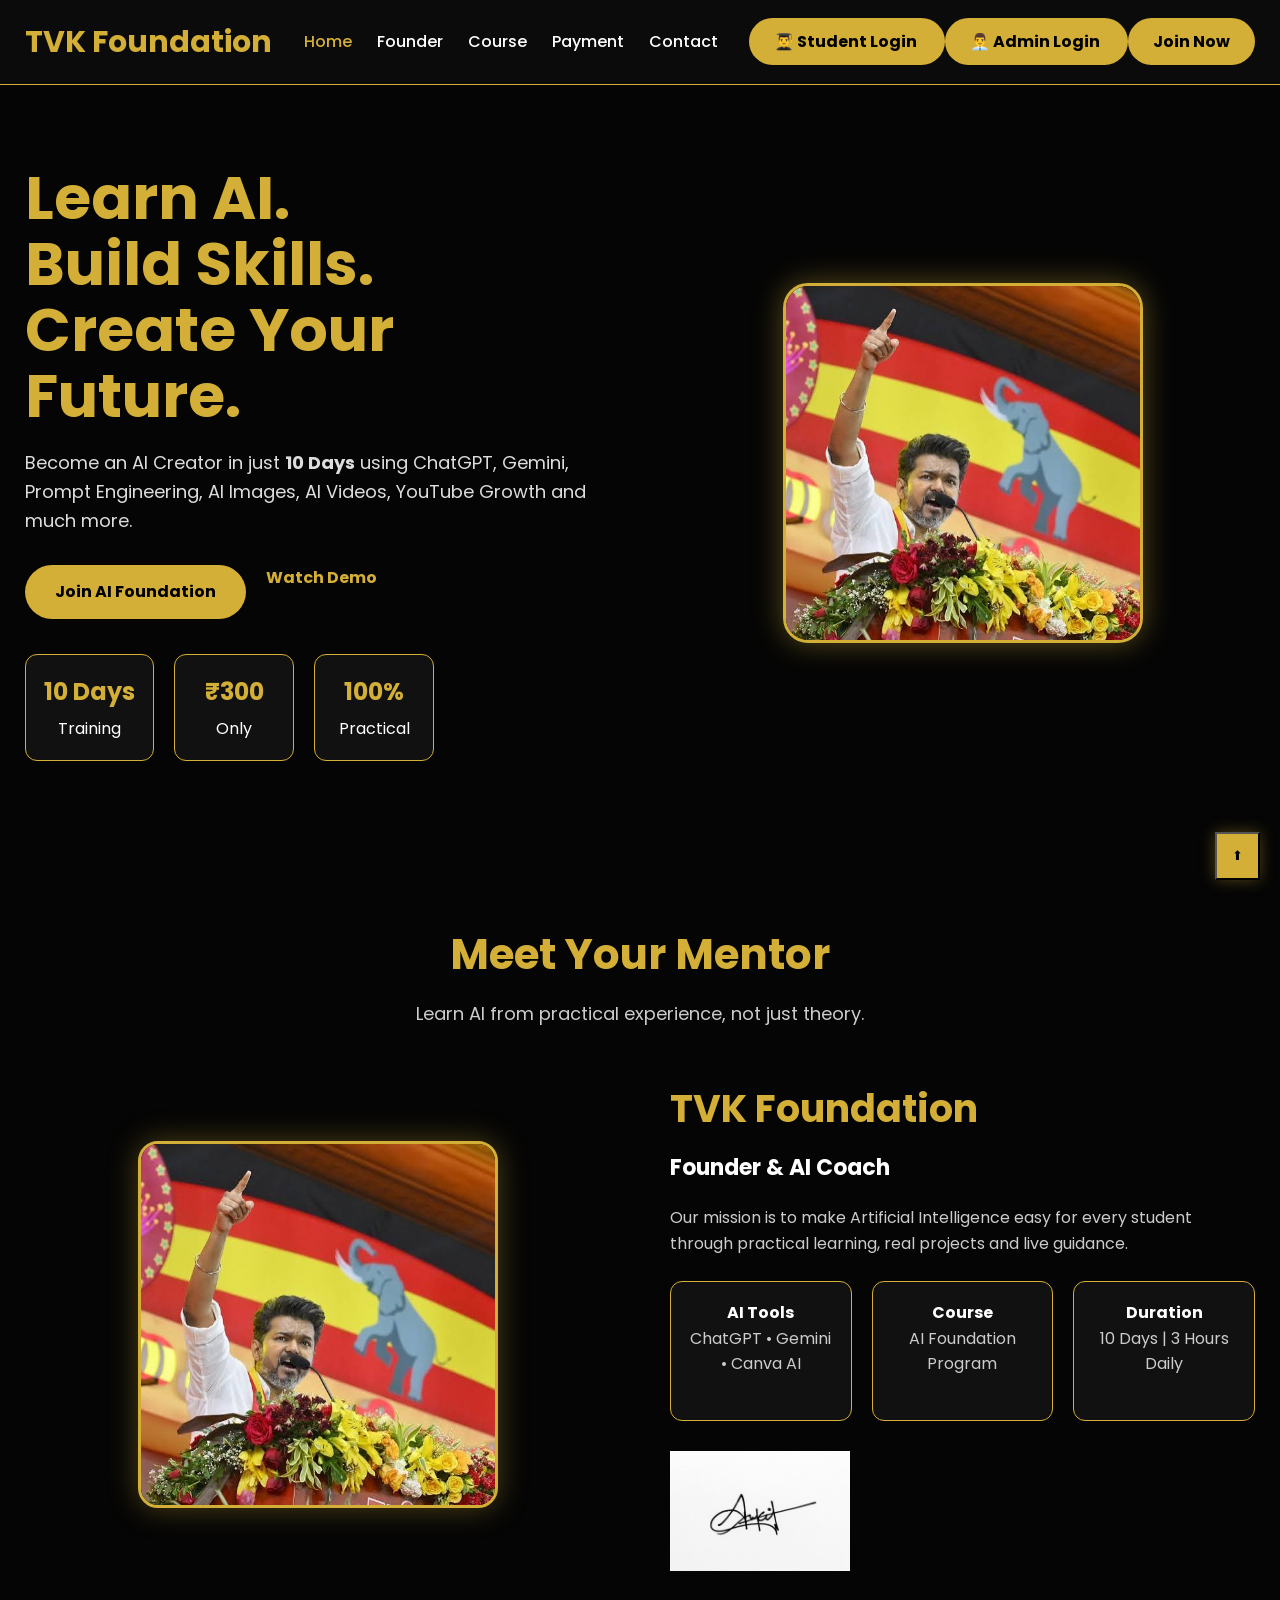
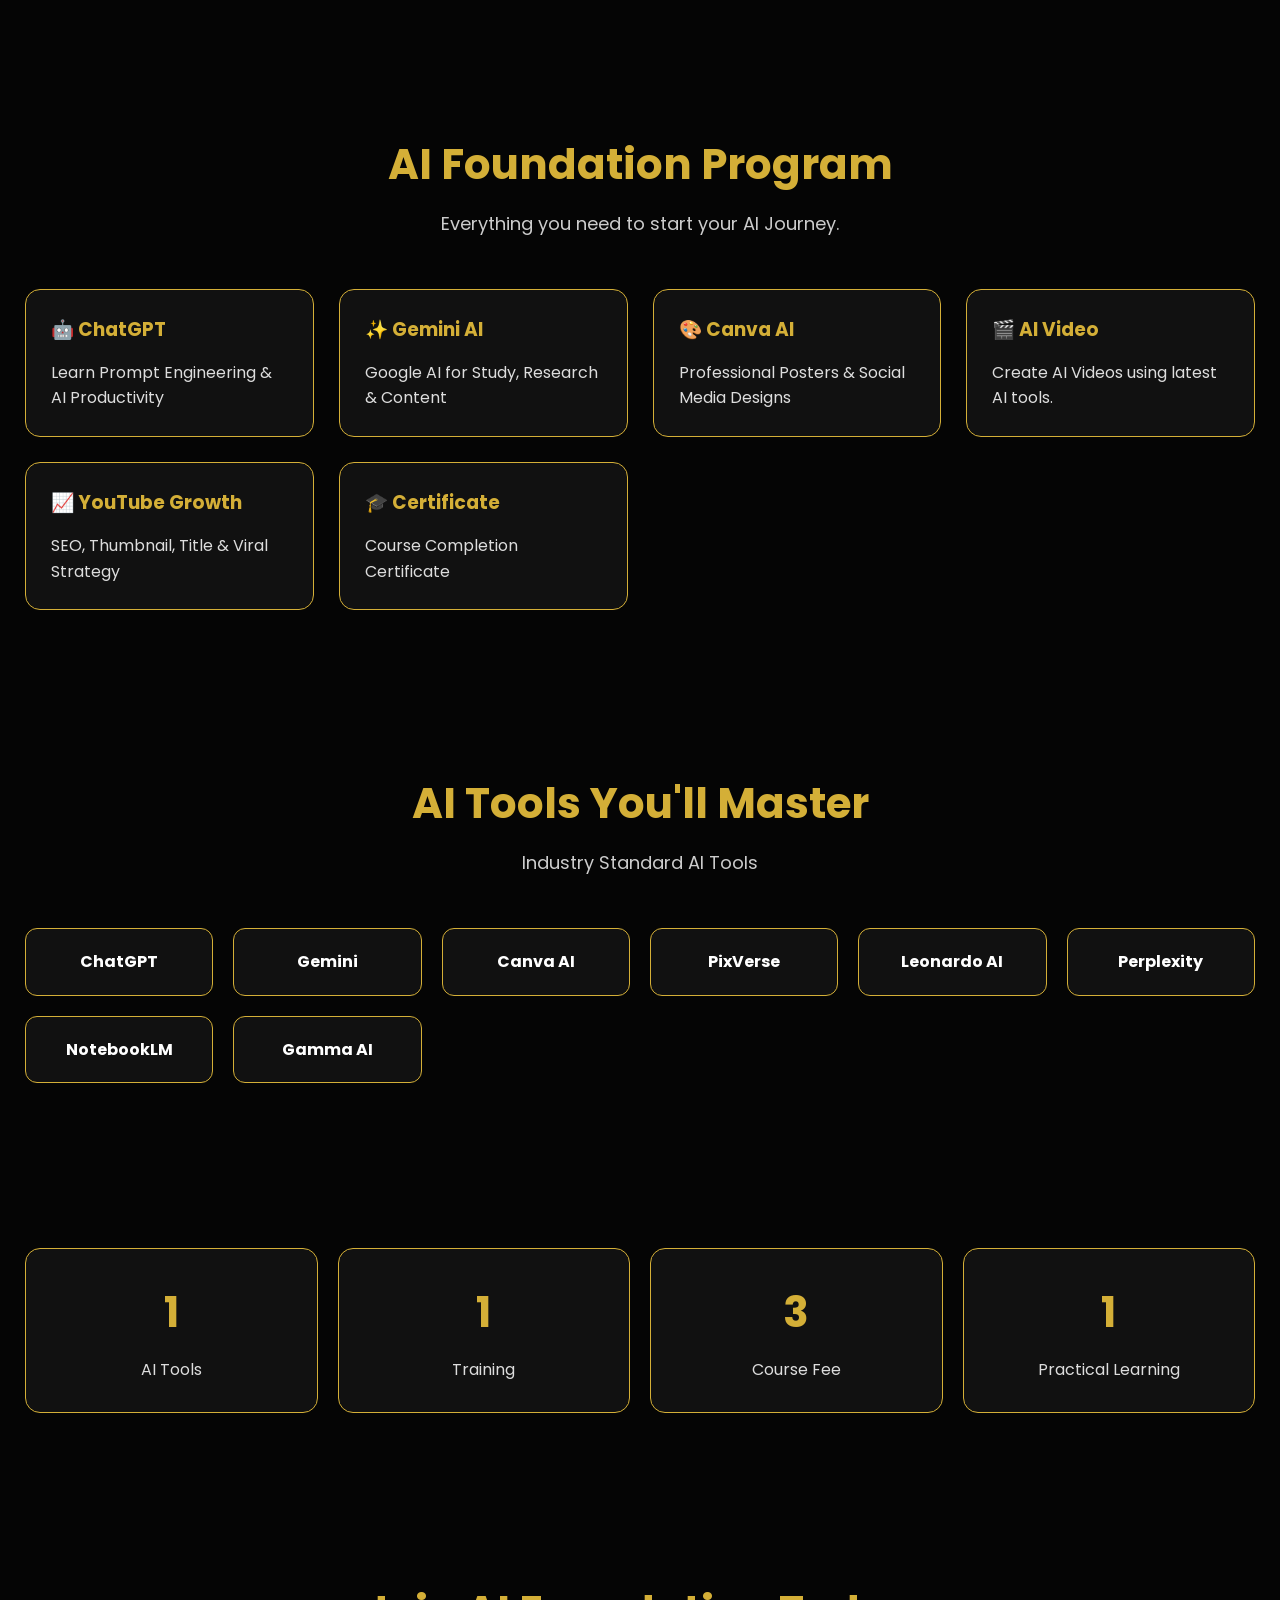
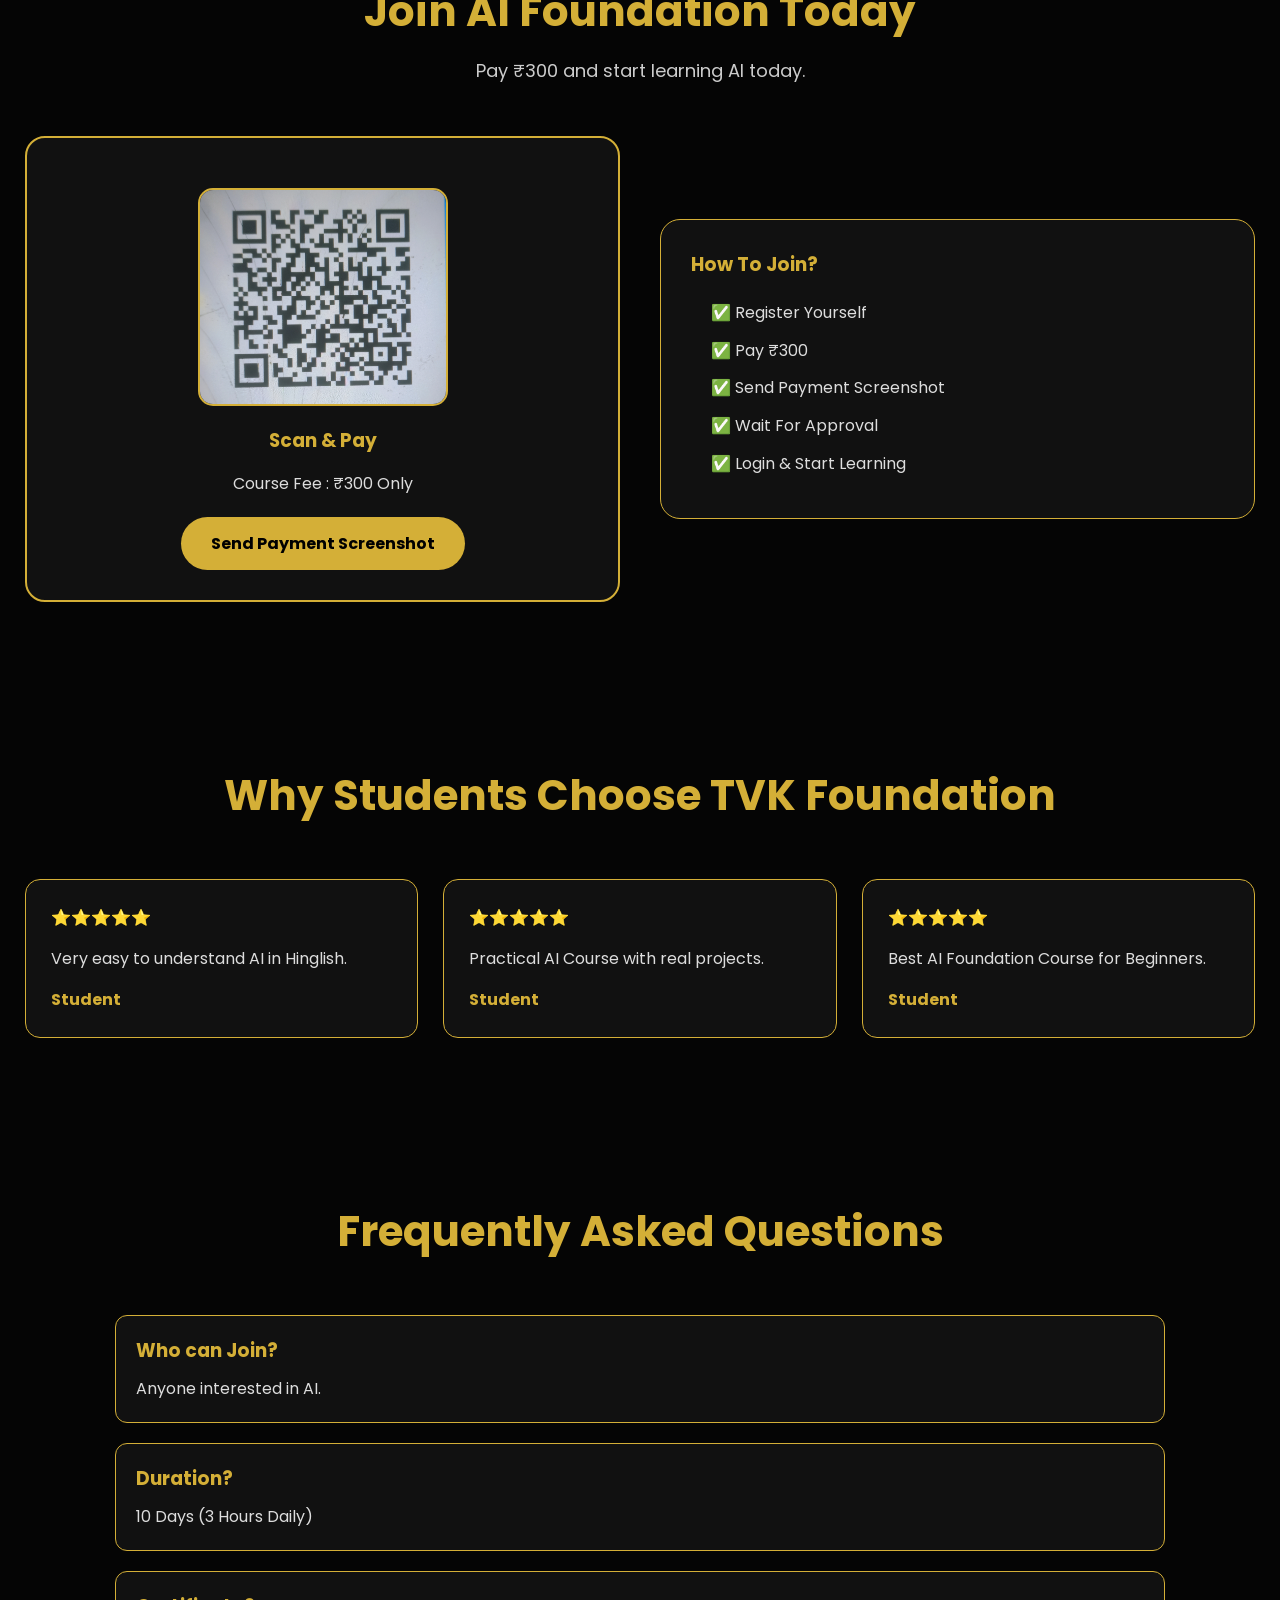
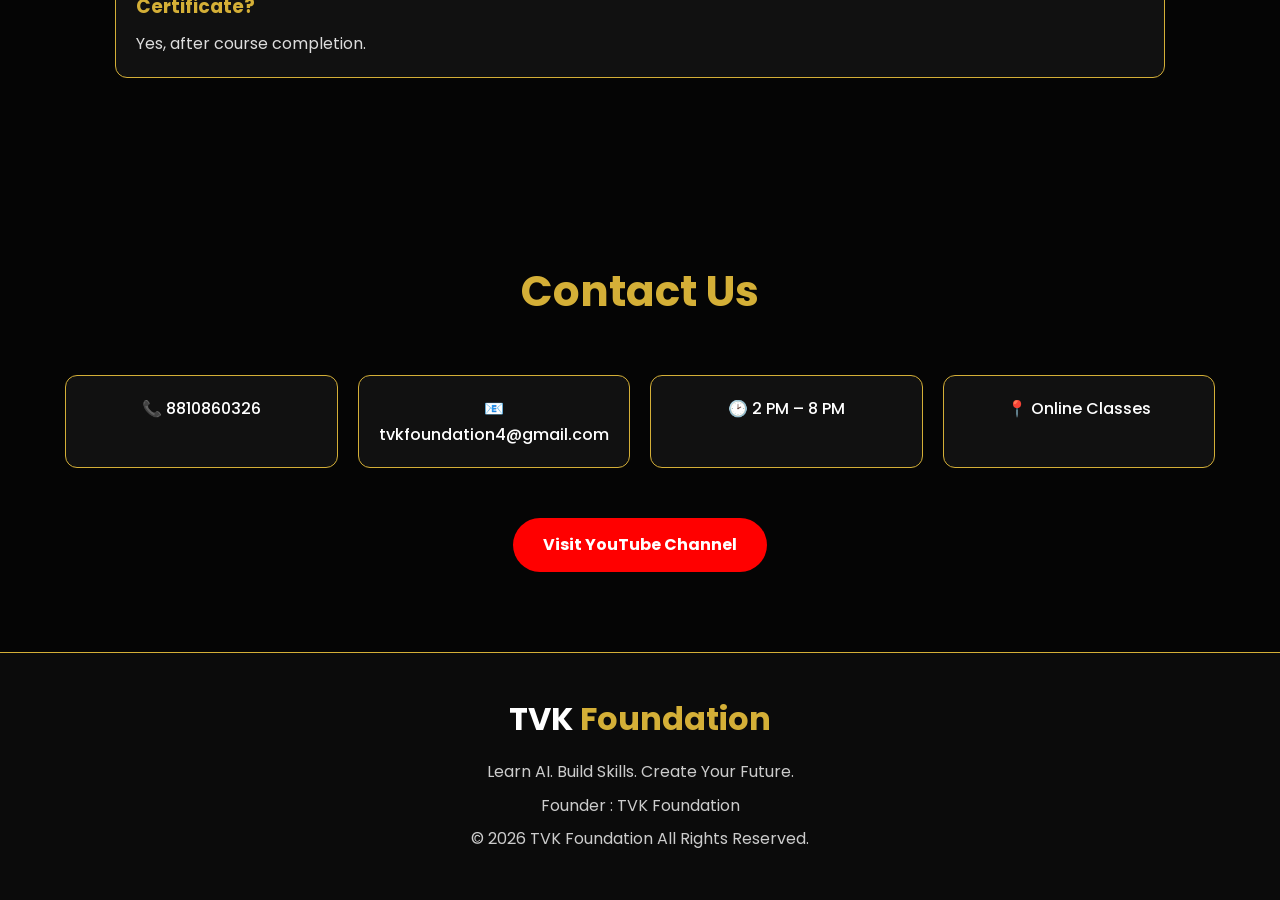
<file: index.html>
<!DOCTYPE html>
<html lang="en">

<head>

<meta charset="UTF-8">

<meta name="viewport"
content="width=device-width, initial-scale=1.0">

<title>
TVK Foundation | Learn AI. Build Skills. Create Your Future.
</title>

<meta name="description"
content="TVK Foundation - India's Practical AI Learning Platform">

<meta name="keywords"
content="AI, ChatGPT, Gemini, Prompt Engineering, AI Course, TVK Foundation">

<meta name="author"
content="TVK Foundation">

<link rel="icon"
href="images/logo.png">

<link rel="stylesheet"
href="style.css">

<link
href="https://fonts.googleapis.com/css2?family=Poppins:wght@300;400;500;600;700;800&display=swap"
rel="stylesheet">

</head>

<body>

<!-- ==========================
        NAVBAR
========================== -->

<header>

<nav class="navbar">

<div class="logo">

<span>TVK Foundation</span>

</div>

<ul class="nav-links">

<li><a href="#home">Home</a></li>

<li><a href="#founder">Founder</a></li>

<li><a href="#course">Course</a></li>

<li><a href="#payment">Payment</a></li>

<li><a href="#contact">Contact</a></li>

</ul>

<div class="login-group">

<a
href="login.html"
class="join-btn student-btn">

👨‍🎓 Student Login

</a>

<a
href="admin-login.html"
class="join-btn admin-btn">

👨‍💼 Admin Login

</a>

<a
href="register.html"
class="join-btn register-btn">

Join Now

</a>

</div>

<div class="menu-btn">

☰

</div>

</nav>

</header>

<!-- ==========================
        HERO
========================== -->

<section
class="hero"
id="home">

<div class="hero-left">

<h1>

Learn AI.

<br>

Build Skills.

<br>

Create Your Future.

</h1>

<p>

Become an AI Creator in just

<strong>10 Days</strong>

using ChatGPT,

Gemini,

Prompt Engineering,

AI Images,

AI Videos,

YouTube Growth

and much more.

</p>

<div class="hero-buttons">

<a
href="register.html"
class="main-btn">

Join AI Foundation

</a>

<a
href="https://youtube.com/@tvkfoundation?si=gELs54G53B4GztDU"
target="_blank"
class="secondary-btn">

Watch Demo

</a>

</div>

<div class="hero-stats">

<div>

<h2>10 Days</h2>

<span>Training</span>

</div>

<div>

<h2>₹300</h2>

<span>Only</span>

</div>

<div>

<h2>100%</h2>

<span>Practical</span>

</div>

</div>

</div>

<div class="hero-right">

<div class="hero-image">

<img
src="TvkFounder.jpeg"
alt="TVK Foundation Founder">

</div>

</div>

</section><!-- =================================
        FOUNDER SECTION
================================= -->

<section class="founder" id="founder">

<div class="section-title">

<h2>Meet Your Mentor</h2>

<p>

Learn AI from practical experience,
not just theory.

</p>

</div>

<div class="founder-container">

<div class="founder-image">

<img
src="TvkFounder.jpeg"
alt="Founder">

</div>

<div class="founder-content">

<h2>TVK Foundation</h2>

<h3>Founder & AI Coach</h3>

<p>

Our mission is to make Artificial
Intelligence easy for every student
through practical learning,
real projects and live guidance.

</p>

<div class="founder-info">

<div>

<h4>AI Tools</h4>

<p>

ChatGPT • Gemini • Canva AI

</p>

</div>

<div>

<h4>Course</h4>

<p>

AI Foundation Program

</p>

</div>

<div>

<h4>Duration</h4>

<p>

10 Days | 3 Hours Daily

</p>

</div>

</div>

<img
src="signature.png"
class="signature"
alt="Signature">

</div>

</div>

</section>

<!-- =================================
        COURSE SECTION
================================= -->

<section
class="course"
id="course">

<div class="section-title">

<h2>

AI Foundation Program

</h2>

<p>

Everything you need to start
your AI Journey.

</p>

</div>

<div class="course-grid">

<div class="course-card">

<h3>🤖 ChatGPT</h3>

<p>

Learn Prompt Engineering
& AI Productivity

</p>

</div>

<div class="course-card">

<h3>✨ Gemini AI</h3>

<p>

Google AI for Study,
Research & Content

</p>

</div>

<div class="course-card">

<h3>🎨 Canva AI</h3>

<p>

Professional Posters &
Social Media Designs

</p>

</div>

<div class="course-card">

<h3>🎬 AI Video</h3>

<p>

Create AI Videos
using latest AI tools.

</p>

</div>

<div class="course-card">

<h3>📈 YouTube Growth</h3>

<p>

SEO, Thumbnail,
Title & Viral Strategy

</p>

</div>

<div class="course-card">

<h3>🎓 Certificate</h3>

<p>

Course Completion
Certificate

</p>

</div>

</div>

</section>

<!-- =================================
        AI TOOLS
================================= -->

<section class="tools">

<div class="section-title">

<h2>

AI Tools You'll Master

</h2>

<p>

Industry Standard
AI Tools

</p>

</div>

<div class="tools-grid">

<div class="tool-box">

ChatGPT

</div>

<div class="tool-box">

Gemini

</div>

<div class="tool-box">

Canva AI

</div>

<div class="tool-box">

PixVerse

</div>

<div class="tool-box">

Leonardo AI

</div>

<div class="tool-box">

Perplexity

</div>

<div class="tool-box">

NotebookLM

</div>

<div class="tool-box">

Gamma AI

</div>

</div>

</section>

<!-- =================================
        STATS
================================= -->

<section class="stats">

<div class="stat-box">

<h2>10+</h2>

<p>

AI Tools

</p>

</div>

<div class="stat-box">

<h2>10 Days</h2>

<p>

Training

</p>

</div>

<div class="stat-box">

<h2>₹300</h2>

<p>

Course Fee

</p>

</div>

<div class="stat-box">

<h2>100%</h2>

<p>

Practical Learning

</p>

</div>

</section><!--=================================
        PAYMENT SECTION
==================================-->

<section class="payment" id="payment">

<div class="section-title">

<h2>Join AI Foundation Today</h2>

<p>Pay ₹300 and start learning AI today.</p>

</div>

<div class="payment-container">

<div class="payment-card">

<img src="tvk_qr.png" alt="QR Code">

<h3>Scan & Pay</h3>

<p>Course Fee : ₹300 Only</p>

<a
href="https://wa.me/918810860326"
target="_blank"
class="pay-btn">

Send Payment Screenshot

</a>

</div>

<div class="payment-steps">

<h3>How To Join?</h3>

<ul>

<li>✅ Register Yourself</li>

<li>✅ Pay ₹300</li>

<li>✅ Send Payment Screenshot</li>

<li>✅ Wait For Approval</li>

<li>✅ Login & Start Learning</li>

</ul>

</div>

</div>

</section>

<!--=================================
        TESTIMONIALS
==================================-->

<section class="testimonials">

<div class="section-title">

<h2>Why Students Choose TVK Foundation</h2>

</div>

<div class="testimonial-grid">

<div class="testimonial-card">

⭐⭐⭐⭐⭐

<p>

Very easy to understand AI in Hinglish.

</p>

<h4>Student</h4>

</div>

<div class="testimonial-card">

⭐⭐⭐⭐⭐

<p>

Practical AI Course with real projects.

</p>

<h4>Student</h4>

</div>

<div class="testimonial-card">

⭐⭐⭐⭐⭐

<p>

Best AI Foundation Course for Beginners.

</p>

<h4>Student</h4>

</div>

</div>

</section>

<!--=================================
        FAQ
==================================-->

<section class="faq">

<div class="section-title">

<h2>Frequently Asked Questions</h2>

</div>

<div class="faq-box">

<h3>Who can Join?</h3>

<p>

Anyone interested in AI.

</p>

</div>

<div class="faq-box">

<h3>Duration?</h3>

<p>

10 Days (3 Hours Daily)

</p>

</div>

<div class="faq-box">

<h3>Certificate?</h3>

<p>

Yes, after course completion.

</p>

</div>

</section>

<!--=================================
        CONTACT
==================================-->

<section class="contact" id="contact">

<div class="section-title">

<h2>Contact Us</h2>

</div>

<div class="contact-grid">

<div>

📞 8810860326

</div>

<div>

📧 tvkfoundation4@gmail.com

</div>

<div>

🕑 2 PM – 8 PM

</div>

<div>

📍 Online Classes

</div>

</div>

<a
class="youtube-btn"
href="https://youtube.com/@tvkfoundation?si=gELs54G53B4GztDU"
target="_blank">

Visit YouTube Channel

</a>

</section>

<!--=================================
        FOOTER
==================================-->

<footer>

<div class="footer-logo">

TVK <span>Foundation</span>

</div>

<p>

Learn AI. Build Skills. Create Your Future.

</p>

<p>

Founder : TVK Foundation

</p>

<p>

© 2026 TVK Foundation

All Rights Reserved.

</p>

</footer>

<script src="script.js"></script>

</body>

</html>
</file>
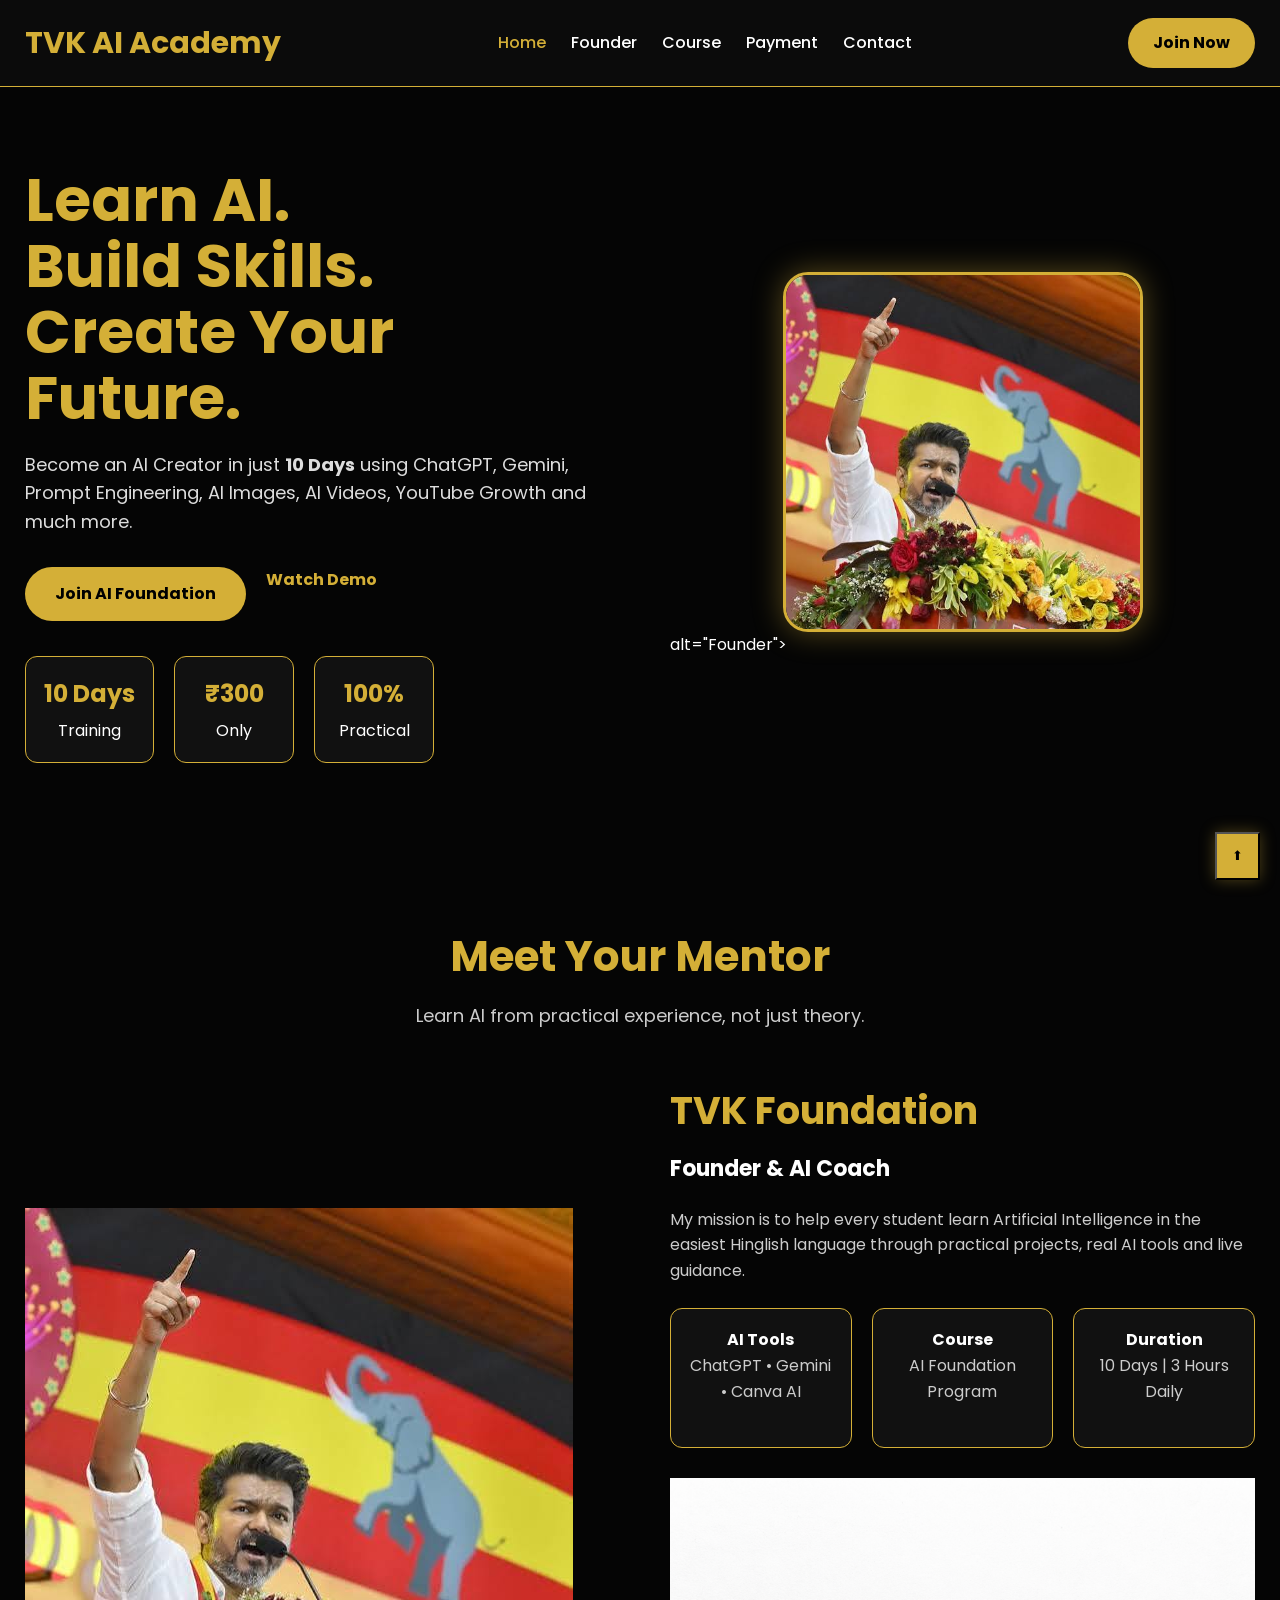
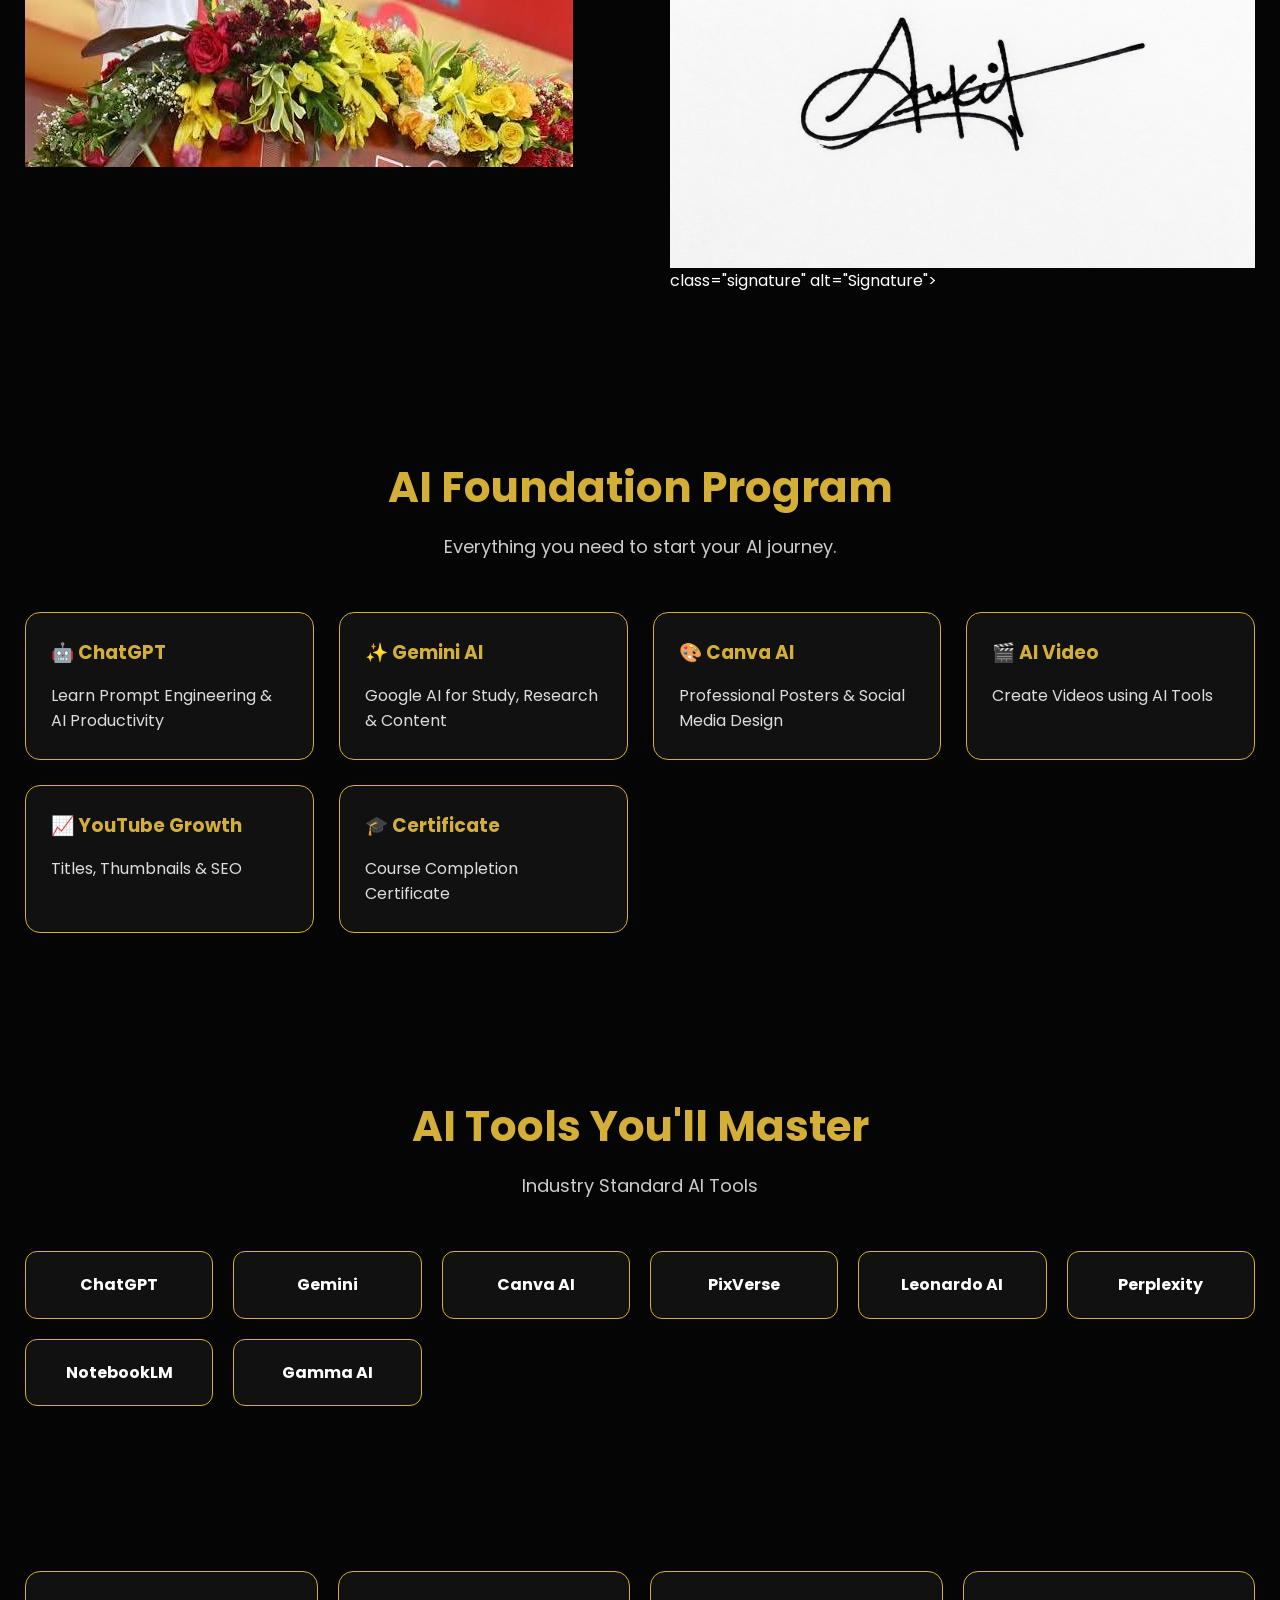
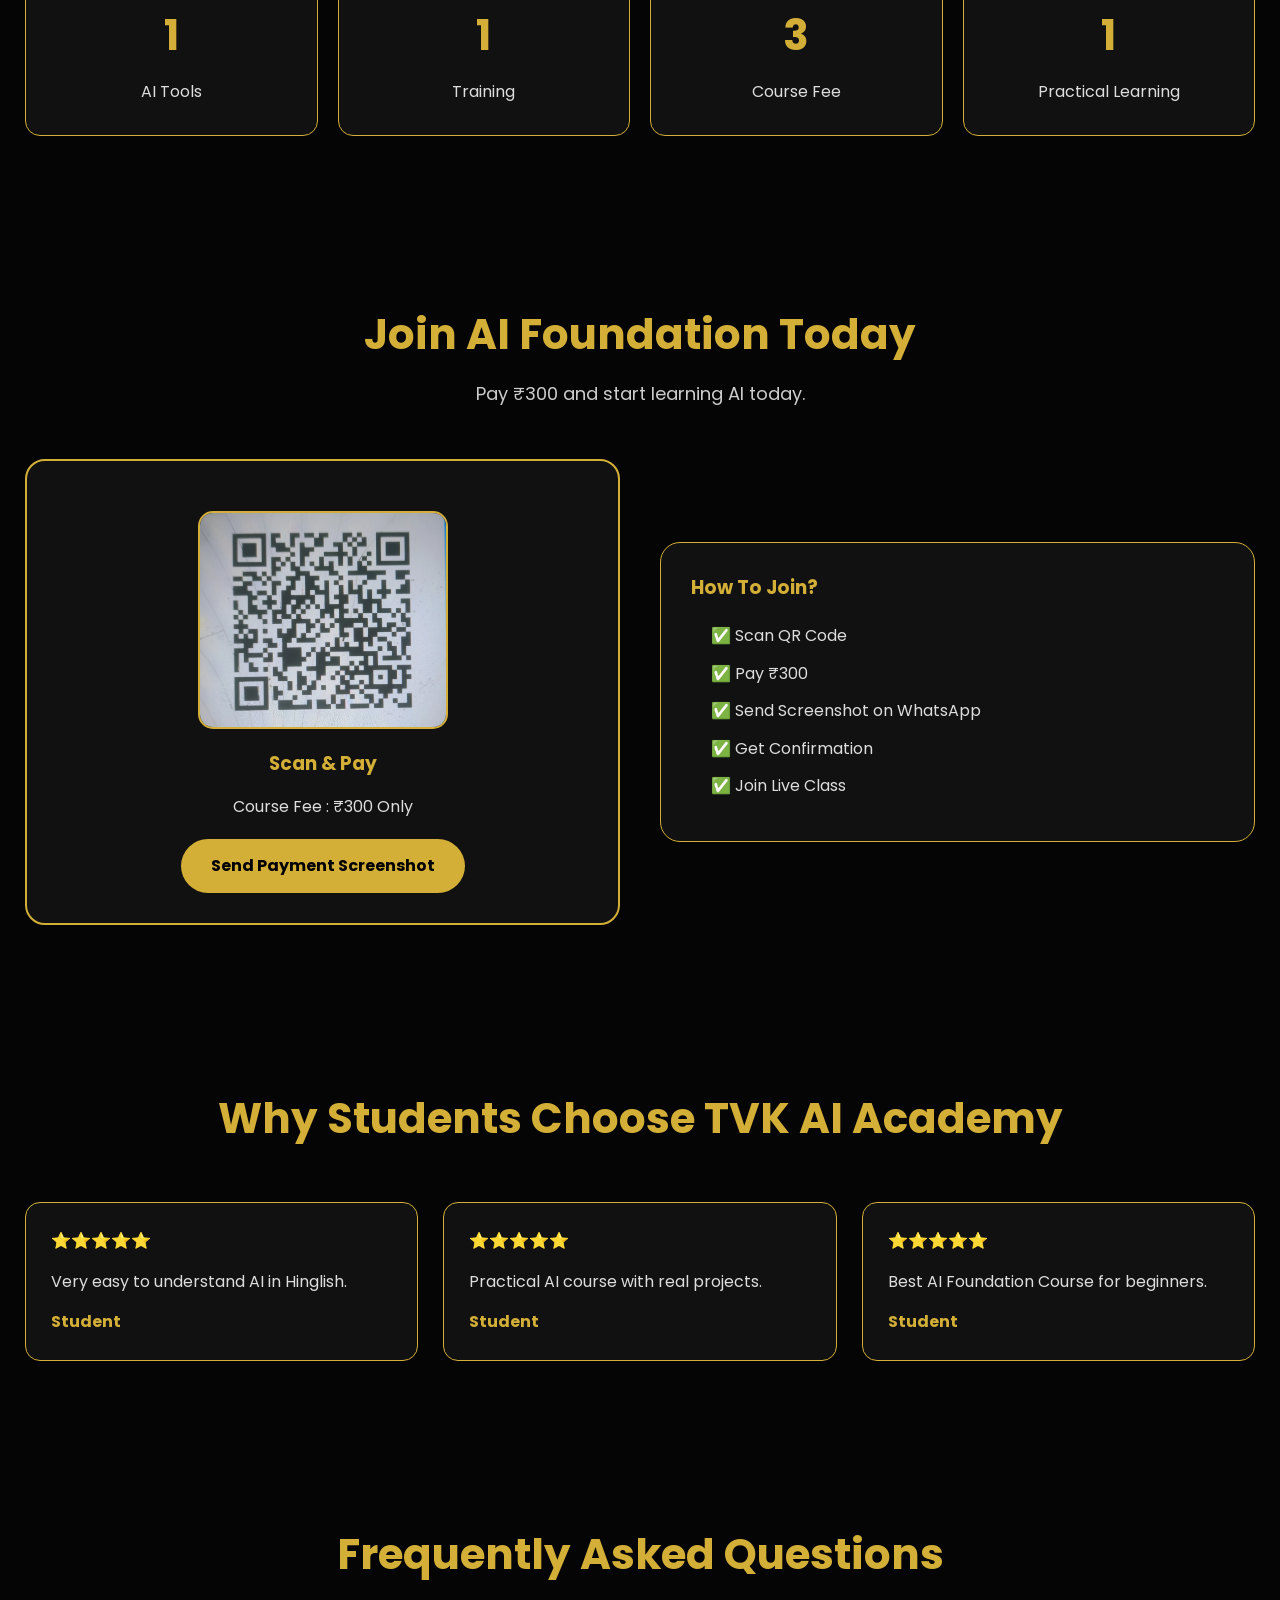
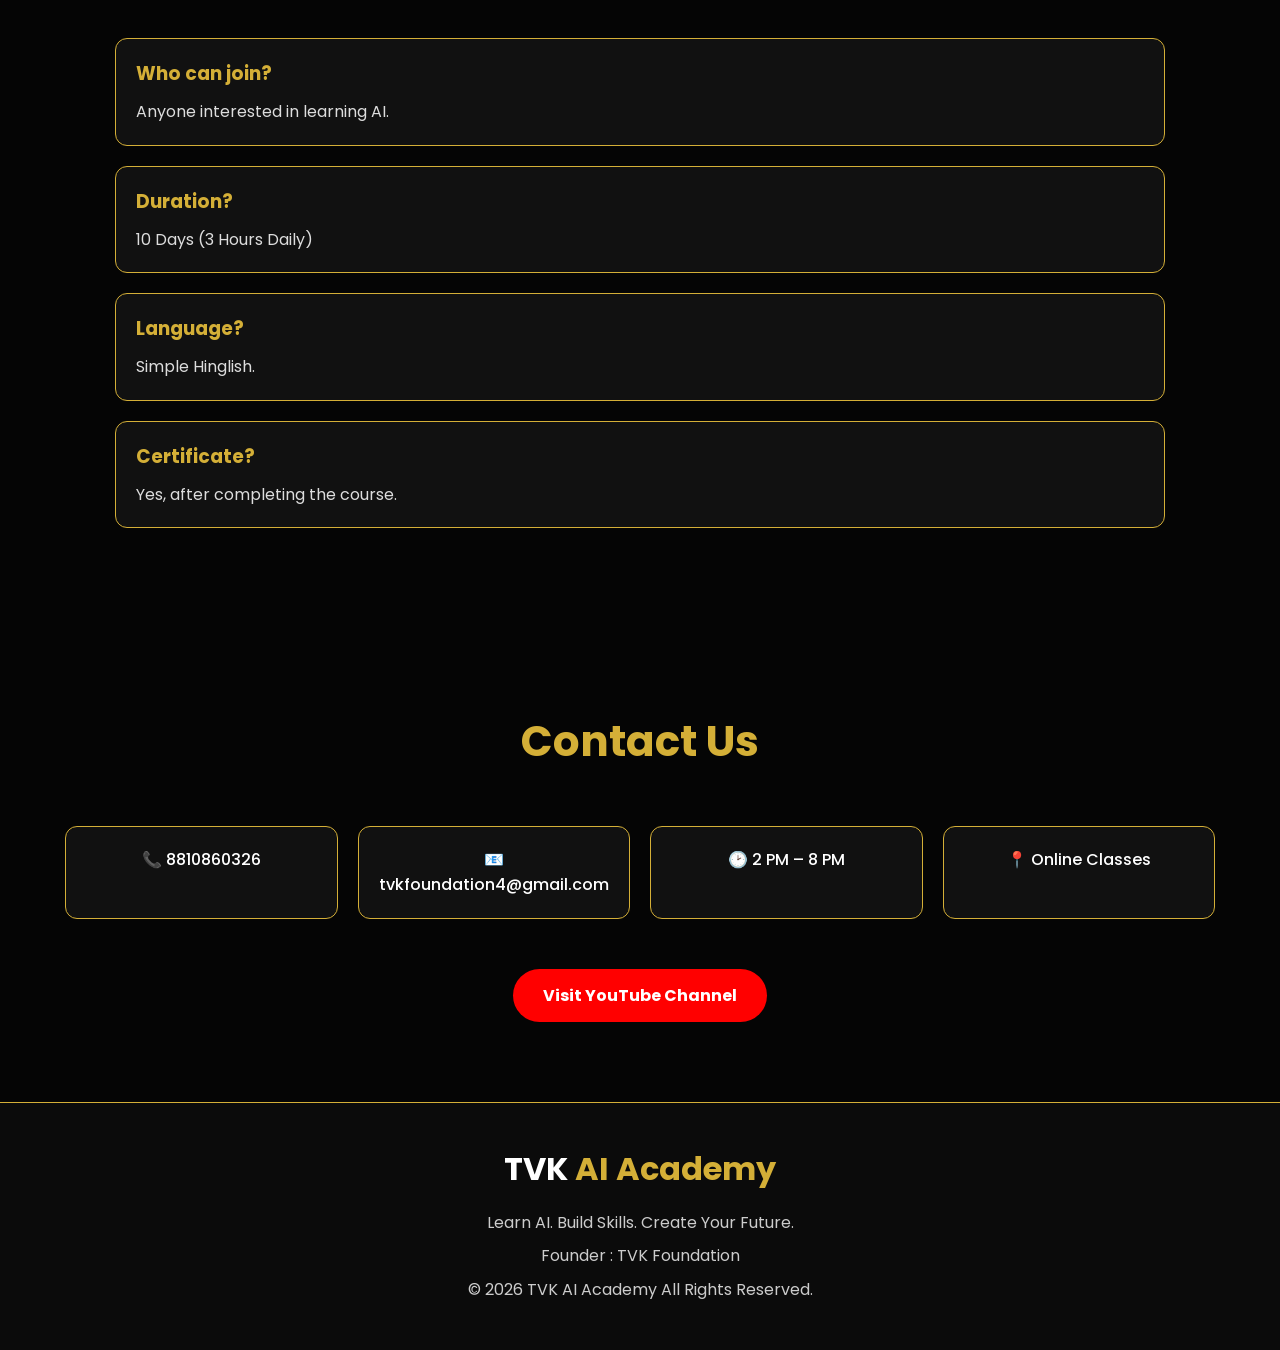
<file: index_updated.html>
<!DOCTYPE html>
<html lang="en">

<head>

<meta charset="UTF-8">

<meta name="viewport" content="width=device-width, initial-scale=1.0">

<title>TVK AI Academy | Learn AI. Build Skills. Create Your Future.</title>

<meta name="description"
content="TVK AI Academy - India's Practical AI Learning Platform">

<meta name="keywords"
content="AI, ChatGPT, Gemini, Prompt Engineering, AI Course, AK AI Academy">

<meta name="author"
content="TVK Foundation">

<link rel="icon"
href="images/logo.png">

<link rel="stylesheet"
href="style.css">

<link href="https://fonts.googleapis.com/css2?family=Poppins:wght@300;400;500;600;700;800&display=swap"
rel="stylesheet">

</head>

<body>

<!--==========================
        NAVBAR
===========================-->

<header>

<nav class="navbar">

<div class="logo">

<span>TVK AI Academy</span>

</div>

<ul class="nav-links">

<li><a href="#home">Home</a></li>

<li><a href="#founder">Founder</a></li>

<li><a href="#course">Course</a></li>

<li><a href="#payment">Payment</a></li>

<li><a href="#contact">Contact</a></li>

</ul>

<a href="#payment" class="join-btn">

Join Now

</a>

<div class="menu-btn">

☰

</div>

</nav>

</header>

<!--==========================
        HERO
===========================-->

<section class="hero" id="home">

<div class="hero-left">

<h1>

Learn AI.

<br>

Build Skills.

<br>

Create Your Future.

</h1>

<p>

Become an AI Creator in just
<strong>10 Days</strong>

using

ChatGPT, Gemini,

Prompt Engineering,

AI Images,

AI Videos,

YouTube Growth

and much more.

</p>

<div class="hero-buttons">

<a href="#course"
class="main-btn">

Join AI Foundation

</a>

<a href="https://youtube.com/@leadership90th"

target="_blank"

class="secondary-btn">

Watch Demo

</a>

</div>

<div class="hero-stats">

<div>

<h2>10 Days</h2>

<span>Training</span>

</div>

<div>

<h2>₹300</h2>

<span>Only</span>

</div>

<div>

<h2>100%</h2>

<span>Practical</span>

</div>

</div>

</div>

<div class="hero-right">

<div class="hero-image">

<img src="TvkFounder.jpeg">

alt="Founder">

</div>

</div>

</section><!--=================================
        FOUNDER SECTION
==================================-->

<section class="founder" id="founder">

<div class="section-title">

<h2>Meet Your Mentor</h2>

<p>Learn AI from practical experience, not just theory.</p>

</div>

<div class="founder-container">

<div class="TVKfounder-image">

<img src="TvkFounder.jpeg" alt="Founder">

</div>

<div class="founder-content">

<h2>TVK Foundation</h2>

<h3>Founder & AI Coach</h3>

<p>

My mission is to help every student learn Artificial Intelligence
in the easiest Hinglish language through practical projects,
real AI tools and live guidance.

</p>

<div class="founder-info">

<div>

<h4>AI Tools</h4>

<p>ChatGPT • Gemini • Canva AI</p>

</div>

<div>

<h4>Course</h4>

<p>AI Foundation Program</p>

</div>

<div>

<h4>Duration</h4>

<p>10 Days | 3 Hours Daily</p>

</div>

</div>

<img src="signature.png">

class="signature"

alt="Signature">

</div>

</div>

</section>

<!--=================================
        COURSE SECTION
==================================-->

<section class="course" id="course">

<div class="section-title">

<h2>AI Foundation Program</h2>

<p>

Everything you need to start your AI journey.

</p>

</div>

<div class="course-grid">

<div class="course-card">

<h3>🤖 ChatGPT</h3>

<p>

Learn Prompt Engineering & AI Productivity

</p>

</div>

<div class="course-card">

<h3>✨ Gemini AI</h3>

<p>

Google AI for Study, Research & Content

</p>

</div>

<div class="course-card">

<h3>🎨 Canva AI</h3>

<p>

Professional Posters & Social Media Design

</p>

</div>

<div class="course-card">

<h3>🎬 AI Video</h3>

<p>

Create Videos using AI Tools

</p>

</div>

<div class="course-card">

<h3>📈 YouTube Growth</h3>

<p>

Titles, Thumbnails & SEO

</p>

</div>

<div class="course-card">

<h3>🎓 Certificate</h3>

<p>

Course Completion Certificate

</p>

</div>

</div>

</section>

<!--=================================
        AI TOOLS
==================================-->

<section class="tools">

<div class="section-title">

<h2>AI Tools You'll Master</h2>

<p>

Industry Standard AI Tools

</p>

</div>

<div class="tools-grid">

<div class="tool-box">ChatGPT</div>

<div class="tool-box">Gemini</div>

<div class="tool-box">Canva AI</div>

<div class="tool-box">PixVerse</div>

<div class="tool-box">Leonardo AI</div>

<div class="tool-box">Perplexity</div>

<div class="tool-box">NotebookLM</div>

<div class="tool-box">Gamma AI</div>

</div>

</section>

<!--=================================
        STATS
==================================-->

<section class="stats">

<div class="stat-box">

<h2>10+</h2>

<p>AI Tools</p>

</div>

<div class="stat-box">

<h2>10 Days</h2>

<p>Training</p>

</div>

<div class="stat-box">

<h2>₹300</h2>

<p>Course Fee</p>

</div>

<div class="stat-box">

<h2>100%</h2>

<p>Practical Learning</p>

</div>

</section><!--=================================
        PAYMENT SECTION
==================================-->

<section class="payment" id="payment">

<div class="section-title">

<h2>Join AI Foundation Today</h2>

<p>Pay ₹300 and start learning AI today.</p>

</div>

<div class="payment-container">

<div class="payment-card">

<img src="tvk_qr.png" alt="QR Code">

<h3>Scan & Pay</h3>

<p>Course Fee : ₹300 Only</p>

<a href="https://wa.me/918810860326"

target="_blank"

class="pay-btn">

Send Payment Screenshot

</a>

</div>

<div class="payment-steps">

<h3>How To Join?</h3>

<ul>

<li>✅ Scan QR Code</li>

<li>✅ Pay ₹300</li>

<li>✅ Send Screenshot on WhatsApp</li>

<li>✅ Get Confirmation</li>

<li>✅ Join Live Class</li>

</ul>

</div>

</div>

</section>

<!--=================================
        TESTIMONIALS
==================================-->

<section class="testimonials">

<div class="section-title">

<h2>Why Students Choose TVK AI Academy</h2>

</div>

<div class="testimonial-grid">

<div class="testimonial-card">

⭐⭐⭐⭐⭐

<p>

Very easy to understand AI in Hinglish.

</p>

<h4>Student</h4>

</div>

<div class="testimonial-card">

⭐⭐⭐⭐⭐

<p>

Practical AI course with real projects.

</p>

<h4>Student</h4>

</div>

<div class="testimonial-card">

⭐⭐⭐⭐⭐

<p>

Best AI Foundation Course for beginners.

</p>

<h4>Student</h4>

</div>

</div>

</section>

<!--=================================
        FAQ
==================================-->

<section class="faq">

<div class="section-title">

<h2>Frequently Asked Questions</h2>

</div>

<div class="faq-box">

<h3>Who can join?</h3>

<p>Anyone interested in learning AI.</p>

</div>

<div class="faq-box">

<h3>Duration?</h3>

<p>10 Days (3 Hours Daily)</p>

</div>

<div class="faq-box">

<h3>Language?</h3>

<p>Simple Hinglish.</p>

</div>

<div class="faq-box">

<h3>Certificate?</h3>

<p>Yes, after completing the course.</p>

</div>

</section>

<!--=================================
        CONTACT
==================================-->

<section class="contact" id="contact">

<div class="section-title">

<h2>Contact Us</h2>

</div>

<div class="contact-grid">

<div>

📞 8810860326

</div>

<div>

📧 tvkfoundation4@gmail.com

</div>

<div>

🕑 2 PM – 8 PM

</div>

<div>

📍 Online Classes

</div>

</div>

<a href="https://youtube.com/@leadership90th"

target="_blank"

class="youtube-btn">

Visit YouTube Channel

</a>

</section>

<!--=================================
        FOOTER
==================================-->

<footer>

<div class="footer-logo">

TVK <span>AI Academy</span>

</div>

<p>

Learn AI.

Build Skills.

Create Your Future.

</p>

<p>

Founder : TVK Foundation 

</p>

<p>

© 2026 TVK AI Academy

All Rights Reserved.

</p>

</footer>

<script src="script.js"></script>

</body>

</html>
</file>
<file: style.css>
/* ===================================
   TVK Foundation
   style.css (Part 1)
=================================== */

*{
margin:0;
padding:0;
box-sizing:border-box;
font-family:'Poppins',sans-serif;
scroll-behavior:smooth;
}

body{
background:#050505;
color:#ffffff;
line-height:1.6;
overflow-x:hidden;
}

img{
max-width:100%;
display:block;
}

a{
text-decoration:none;
color:inherit;
}

ul{
list-style:none;
}

/* =======================
   NAVBAR
======================= */

header{

position:sticky;

top:0;

z-index:999;

background:#0b0b0b;

border-bottom:1px solid #d4af37;

}

.navbar{

max-width:1300px;

margin:auto;

display:flex;

justify-content:space-between;

align-items:center;

padding:18px 25px;

}

.logo span{

font-size:30px;

font-weight:700;

color:#d4af37;

}

.nav-links{

display:flex;

gap:25px;

align-items:center;

}

.nav-links a{

color:#fff;

font-weight:500;

transition:.3s;

}

.nav-links a:hover{

color:#d4af37;

}

.nav-links a.active{

color:#d4af37;

}

.join-btn{

background:#d4af37;

color:#000;

padding:12px 25px;

border-radius:30px;

font-weight:bold;

transition:.3s;

}

.join-btn:hover{

transform:scale(1.05);

}

.menu-btn{

display:none;

font-size:30px;

cursor:pointer;

color:#d4af37;

}

/* =======================
   HERO
======================= */

.hero{

max-width:1300px;

margin:auto;

padding:80px 25px;

display:grid;

grid-template-columns:1fr 1fr;

gap:60px;

align-items:center;

}

.hero h1{

font-size:60px;

line-height:1.1;

color:#d4af37;

margin-bottom:20px;

}

.hero p{

font-size:18px;

color:#ddd;

margin-bottom:30px;

}

.hero-buttons{

display:flex;

gap:20px;

margin-bottom:35px;

}

.main-btn{

background:#d4af37;

color:#000;

padding:14px 30px;

border-radius:30px;

font-weight:bold;

}

.secondary-btn{

color:#d4af37;

font-weight:bold;

}

.hero-image img{

width:360px;

height:360px;

margin:auto;

object-fit:cover;

border-radius:25px;

border:3px solid #d4af37;

box-shadow:0 0 30px rgba(212,175,55,.4);

}

/* Hero Stats */

.hero-stats{

display:flex;

gap:20px;

}

.hero-stats div{

background:#111;

padding:18px;

border-radius:12px;

border:1px solid #d4af37;

text-align:center;

min-width:120px;

}

.hero-stats h2{

color:#d4af37;

margin-bottom:5px;

}/* =======================
   SECTION TITLE
======================= */

.section-title{

text-align:center;

margin-bottom:50px;

}

.section-title h2{

font-size:42px;

color:#d4af37;

margin-bottom:12px;

}

.section-title p{

color:#cccccc;

font-size:18px;

}

/* =======================
   FOUNDER
======================= */

.founder{

max-width:1300px;

margin:auto;

padding:80px 25px;

}

.founder-container{

display:grid;

grid-template-columns:1fr 1fr;

gap:60px;

align-items:center;

}

.founder-image img{

width:360px;

margin:auto;

border-radius:20px;

border:3px solid #d4af37;

box-shadow:0 0 30px rgba(212,175,55,.35);

}

.founder-content h2{

font-size:38px;

color:#d4af37;

margin-bottom:10px;

}

.founder-content h3{

font-size:22px;

margin-bottom:20px;

color:#ffffff;

}

.founder-content p{

color:#cccccc;

margin-bottom:25px;

}

.founder-info{

display:grid;

grid-template-columns:repeat(3,1fr);

gap:20px;

margin-bottom:30px;

}

.founder-info div{

background:#111111;

padding:18px;

border:1px solid #d4af37;

border-radius:12px;

text-align:center;

}

.signature{

width:180px;

margin-top:20px;

}

/* =======================
   COURSE
======================= */

.course{

max-width:1300px;

margin:auto;

padding:80px 25px;

}

.course-grid{

display:grid;

grid-template-columns:repeat(auto-fit,minmax(250px,1fr));

gap:25px;

}

.course-card{

background:#111111;

border:1px solid #d4af37;

padding:25px;

border-radius:15px;

transition:.3s;

}

.course-card:hover{

transform:translateY(-8px);

box-shadow:0 0 20px rgba(212,175,55,.35);

}

.course-card h3{

color:#d4af37;

margin-bottom:15px;

}

.course-card p{

color:#dddddd;

}

/* =======================
   AI TOOLS
======================= */

.tools{

max-width:1300px;

margin:auto;

padding:80px 25px;

}

.tools-grid{

display:grid;

grid-template-columns:repeat(auto-fit,minmax(180px,1fr));

gap:20px;

}

.tool-box{

background:#111111;

border:1px solid #d4af37;

padding:20px;

border-radius:12px;

text-align:center;

font-weight:bold;

transition:.3s;

}

.tool-box:hover{

background:#d4af37;

color:#000;

transform:scale(1.05);

}

/* =======================
   STATS
======================= */

.stats{

max-width:1300px;

margin:60px auto;

padding:25px;

display:grid;

grid-template-columns:repeat(auto-fit,minmax(220px,1fr));

gap:20px;

}

.stat-box{

background:#111111;

border:1px solid #d4af37;

padding:30px;

text-align:center;

border-radius:15px;

}

.stat-box h2{

font-size:42px;

color:#d4af37;

margin-bottom:10px;

}

.stat-box p{

color:#dddddd;

}/* =======================
   PAYMENT
======================= */

.payment{

max-width:1300px;

margin:auto;

padding:80px 25px;

}

.payment-container{

display:grid;

grid-template-columns:1fr 1fr;

gap:40px;

align-items:center;

}

.payment-card{

background:#111111;

border:2px solid #d4af37;

border-radius:20px;

padding:30px;

text-align:center;

}

.payment-card img{

width:250px;

margin:20px auto;

border-radius:15px;

border:2px solid #d4af37;

}

.payment-card h3{

color:#d4af37;

margin:15px 0;

}

.payment-card p{

color:#dddddd;

margin-bottom:20px;

}

.pay-btn{

display:inline-block;

padding:14px 30px;

background:#d4af37;

color:#000;

font-weight:bold;

border-radius:30px;

transition:.3s;

}

.pay-btn:hover{

transform:scale(1.05);

}

.payment-steps{

background:#111111;

border:1px solid #d4af37;

padding:30px;

border-radius:20px;

}

.payment-steps h3{

color:#d4af37;

margin-bottom:20px;

}

.payment-steps ul{

padding-left:20px;

}

.payment-steps li{

margin:12px 0;

color:#dddddd;

}

/* =======================
   TESTIMONIALS
======================= */

.testimonials{

max-width:1300px;

margin:auto;

padding:80px 25px;

}

.testimonial-grid{

display:grid;

grid-template-columns:repeat(auto-fit,minmax(280px,1fr));

gap:25px;

}

.testimonial-card{

background:#111111;

border:1px solid #d4af37;

padding:25px;

border-radius:15px;

transition:.3s;

}

.testimonial-card:hover{

transform:translateY(-8px);

box-shadow:0 0 20px rgba(212,175,55,.35);

}

.testimonial-card p{

margin:15px 0;

color:#dddddd;

}

.testimonial-card h4{

color:#d4af37;

}

/* =======================
   FAQ
======================= */

.faq{

max-width:1100px;

margin:auto;

padding:80px 25px;

}

.faq-box{

background:#111111;

border:1px solid #d4af37;

padding:20px;

margin-bottom:20px;

border-radius:12px;

}

.faq-box h3{

color:#d4af37;

margin-bottom:10px;

}

.faq-box p{

color:#dddddd;

}

/* =======================
   CONTACT
======================= */

.contact{

max-width:1200px;

margin:auto;

padding:80px 25px;

text-align:center;

}

.contact-grid{

display:grid;

grid-template-columns:repeat(auto-fit,minmax(220px,1fr));

gap:20px;

margin-bottom:30px;

}

.contact-grid div{

background:#111111;

border:1px solid #d4af37;

padding:20px;

border-radius:12px;

font-weight:500;

}

.youtube-btn{

display:inline-block;

margin-top:20px;

padding:14px 30px;

background:#ff0000;

color:#fff;

border-radius:30px;

font-weight:bold;

transition:.3s;

}

.youtube-btn:hover{

transform:scale(1.05);

}

/* =======================
   FOOTER
======================= */

footer{

background:#0b0b0b;

border-top:1px solid #d4af37;

padding:40px 20px;

text-align:center;

}

.footer-logo{

font-size:32px;

font-weight:bold;

color:#ffffff;

margin-bottom:15px;

}

.footer-logo span{

color:#d4af37;

}

footer p{

margin:8px 0;

color:#cccccc;

}/* ===================================
   TVK Foundation
   style.css (Part 4)
=================================== */

/* =======================
   Animation Classes
======================= */

.hidden{
opacity:0;
transform:translateY(40px);
transition:all .8s ease;
}

.show{
opacity:1;
transform:translateY(0);
}

.float{
animation:float 2s ease-in-out infinite;
}

@keyframes float{

0%{
transform:translateY(0);
}

50%{
transform:translateY(-12px);
}

100%{
transform:translateY(0);
}

}

/* =======================
   Mobile Menu
======================= */

.nav-links.active{

display:flex;

flex-direction:column;

position:absolute;

top:75px;

right:20px;

background:#111111;

padding:20px;

border:1px solid #d4af37;

border-radius:12px;

width:220px;

z-index:1000;

}

/* =======================
   Scroll To Top Button
======================= */

#topBtn{

transition:.3s;

box-shadow:0 0 15px rgba(212,175,55,.35);

}

#topBtn:hover{

transform:scale(1.1);

background:#f7cf52;

}

/* =======================
   Smooth Hover Effects
======================= */

.card,
.course-card,
.tool-box,
.testimonial-card,
.payment-card{

transition:.35s;

}

.card:hover,
.course-card:hover,
.tool-box:hover,
.testimonial-card:hover,
.payment-card:hover{

transform:translateY(-8px);

box-shadow:0 0 25px rgba(212,175,55,.35);

}

/* =======================
   Responsive Design
======================= */

@media(max-width:992px){

.hero,
.founder-container,
.payment-container{

grid-template-columns:1fr;

text-align:center;

}

.hero-image img,
.founder-image img{

width:280px;

}

.hero-stats{

justify-content:center;

flex-wrap:wrap;

}

.founder-info{

grid-template-columns:1fr;

}

}

/* =======================
   Mobile
======================= */

@media(max-width:768px){

.nav-links{

display:none;

}

.menu-btn{

display:block;

}

.hero h1{

font-size:40px;

}

.section-title h2{

font-size:32px;

}

.hero-buttons{

flex-direction:column;

}

.main-btn,
.secondary-btn,
.join-btn,
.pay-btn,
.youtube-btn{

display:block;

text-align:center;

width:100%;

}

.hero-stats{

flex-direction:column;

}

.payment-card img{

width:200px;

}

.footer-logo{

font-size:26px;

}

}

/* =======================
   Small Mobile
======================= */

@media(max-width:480px){

.hero{

padding:50px 18px;

}

.hero h1{

font-size:32px;

}

.hero p{

font-size:15px;

}

.section-title h2{

font-size:28px;

}

.logo span{

font-size:22px;

}

.navbar{

padding:15px;

}

.contact-grid{

grid-template-columns:1fr;

}

.stats{

grid-template-columns:1fr;

}

.course-grid{

grid-template-columns:1fr;

}

.tools-grid{

grid-template-columns:1fr;

}

.testimonial-grid{

grid-template-columns:1fr;

}

}

/* =======================
   Selection Color
======================= */

::selection{

background:#d4af37;

color:#000;

}

/* =======================
   Scrollbar
======================= */

::-webkit-scrollbar{

width:8px;

}

::-webkit-scrollbar-track{

background:#111;

}

::-webkit-scrollbar-thumb{

background:#d4af37;

border-radius:20px;

}
</file>
